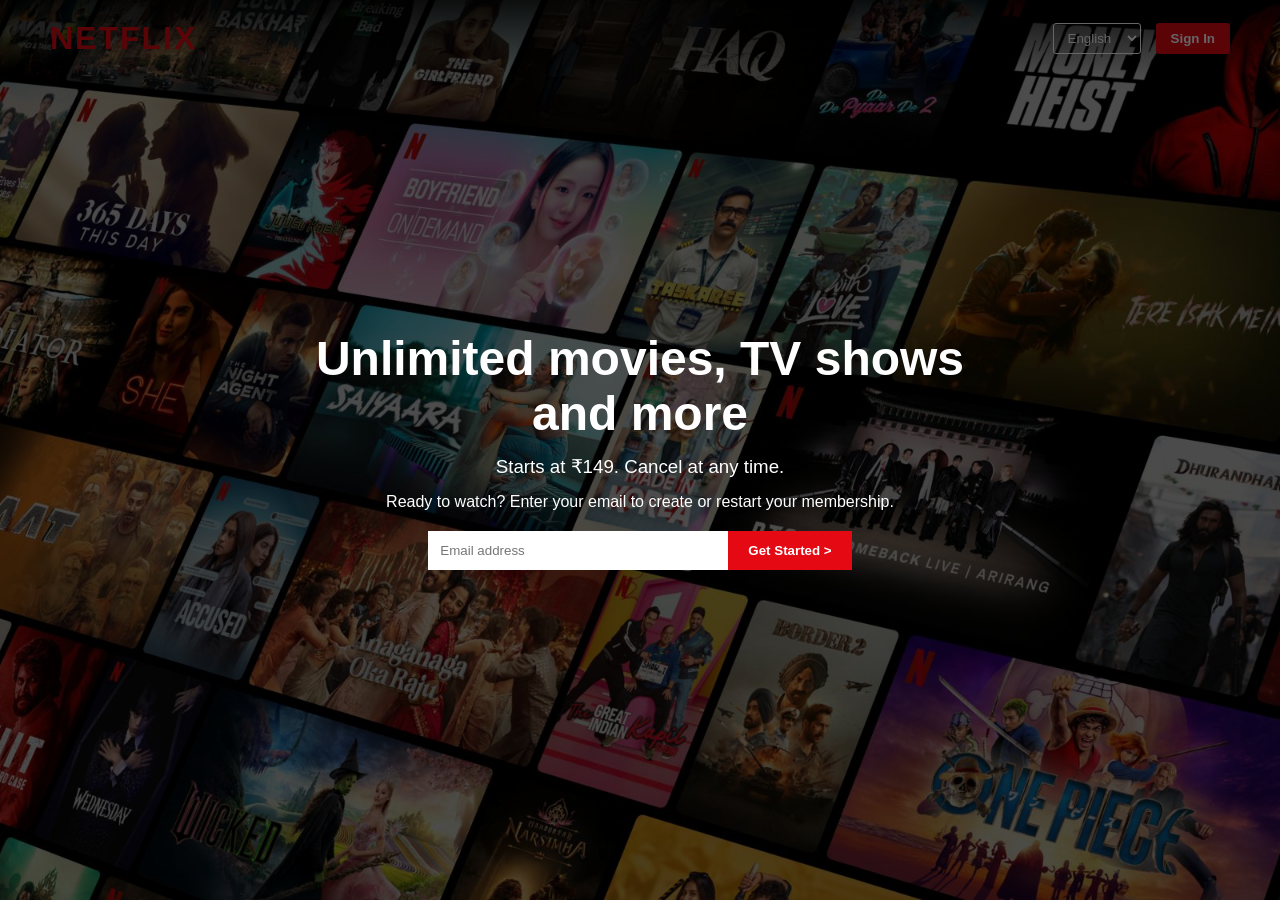
<file: projects/Netflix-clone/index.html>
<!DOCTYPE html>
<html lang="en">
<head>
    <meta charset="UTF-8">
    <meta name="viewport" content="width=device-width, initial-scale=1.0">
    <link rel="stylesheet" href="style.css">
    <title>Netflix-clone</title>
</head>
<body>
    <header class="navbar">
        <div class="logo">NETFLIX</div>

        <div class="nav-right">
            <select class="language">
                <option>English</option>
                <option>Hindi</option>
                <option>marathi</option>
                <option>spanish</option>
                <option>french</option>
            </select>

            <button class="signin">Sign In</button>
        </div>
    </header>
    <section class="hero">
    <div class="content">
        <h1>Unlimited movies, TV shows and more</h1>
        <h3>Starts at ₹149. Cancel at any time.</h3>
        <p>Ready to watch? Enter your email to create or restart your membership.</p>

        <div class="email-box">
            <input type="email" placeholder="Email address">
            <button>Get Started ></button>
        </div>
    </div>
</section>
    
</body>
</html>
</file>
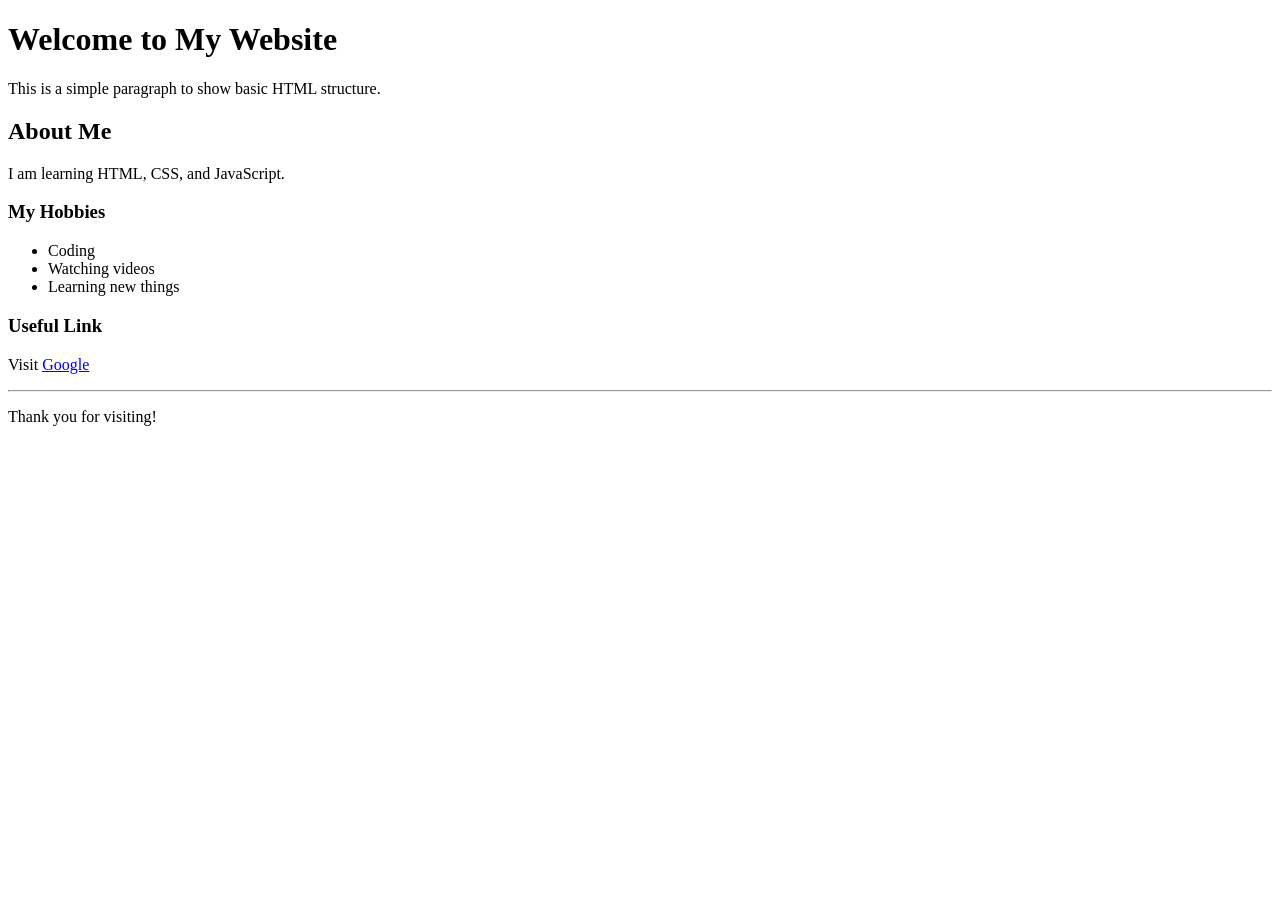
<file: HTML basics/basic_tags.html>
<!DOCTYPE html>
<html lang="en">
<head>
    <meta charset="UTF-8">
    <meta name="viewport" content="width=device-width, initial-scale=1.0">
    <title>My First Page</title>
</head>
<body>

    <h1>Welcome to My Website</h1>

    <p>This is a simple paragraph to show basic HTML structure.</p>

    <h2>About Me</h2>
    <p>I am learning HTML, CSS, and JavaScript.</p>

    <h3>My Hobbies</h3>
    <ul>
        <li>Coding</li>
        <li>Watching videos</li>
        <li>Learning new things</li>
    </ul>

    <h3>Useful Link</h3>
    <p>Visit <a href="https://www.google.com" target="_blank">Google</a></p>

    <hr>

    <p>Thank you for visiting!</p>

</body>
</html>
</body>
</html>
</file>
<file: projects/Netflix-clone/style.css>
* {
    margin: 0;
    padding: 0;
    box-sizing: border-box;
    font-family: Arial, sans-serif;
    
}


.navbar {
    position: absolute;
    top: 0;
    width: 100%;
    padding: 20px 50px;

    display: flex;
    justify-content: space-between;
    align-items: center;

    background: linear-gradient(to bottom, rgba(0,0,0,0.8), transparent);
}

.logo {
    color: #e50914;
    font-size: 2rem;
    font-weight: bold;
    letter-spacing: 2px;
}

.nav-right {
    display: flex;
    gap: 15px;
}

.language {
    padding: 6px 10px;
    background: transparent;
    color: white;
    border: 1px solid white;
    border-radius: 3px;
    cursor: pointer;
}


.signin {
    background-color: #e50914;
    color: white;
    border: none;
    padding: 7px 15px;
    border-radius: 3px;
    font-weight: bold;
    cursor: pointer;
}

.signin:hover {
    background-color: #f40612;

}

.hero {
    height: 100vh;
    background: red;
}

body {
    margin: 0;
    height: 100vh;
    background-image: url("main.png");
    background-size: cover;
    background-position: center;
    position: relative;
}


body::before {
    content: "";
    position: absolute;
    top: 0;
    left: 0;
    width: 100%;
    height: 100%;

    background: rgba(0, 0, 0, 0.6); /* adjust brightness here */
    z-index: -1;
}

.hero {
    height: 100vh;
    background-image: url("main.png");
    background-size: cover;
    background-position: center;

    display: flex;
    justify-content: center;
    align-items: center;

    text-align: center;
    color: white;
}

/* DARK OVERLAY */
.hero::before {
    content: "";
    position: absolute;
    inset: 0;
    background: rgba(0,0,0,0.6);
}

.content {
    position: relative; /* important so it stays above overlay */
    max-width: 700px;
}

.content h1 {
    font-size: 3rem;
    font-weight: bold;
}

.content h3 {
    margin: 15px 0;
    font-weight: normal;
}

.email-box {
    margin-top: 20px;
    display: flex;
    justify-content: center;
}

.email-box input {
    padding: 12px;
    width: 300px;
    border: none;
}

.email-box button {
    background: #e50914;
    color: white;
    border: none;
    padding: 12px 20px;
    font-weight: bold;
    cursor: pointer;
}
</file>
